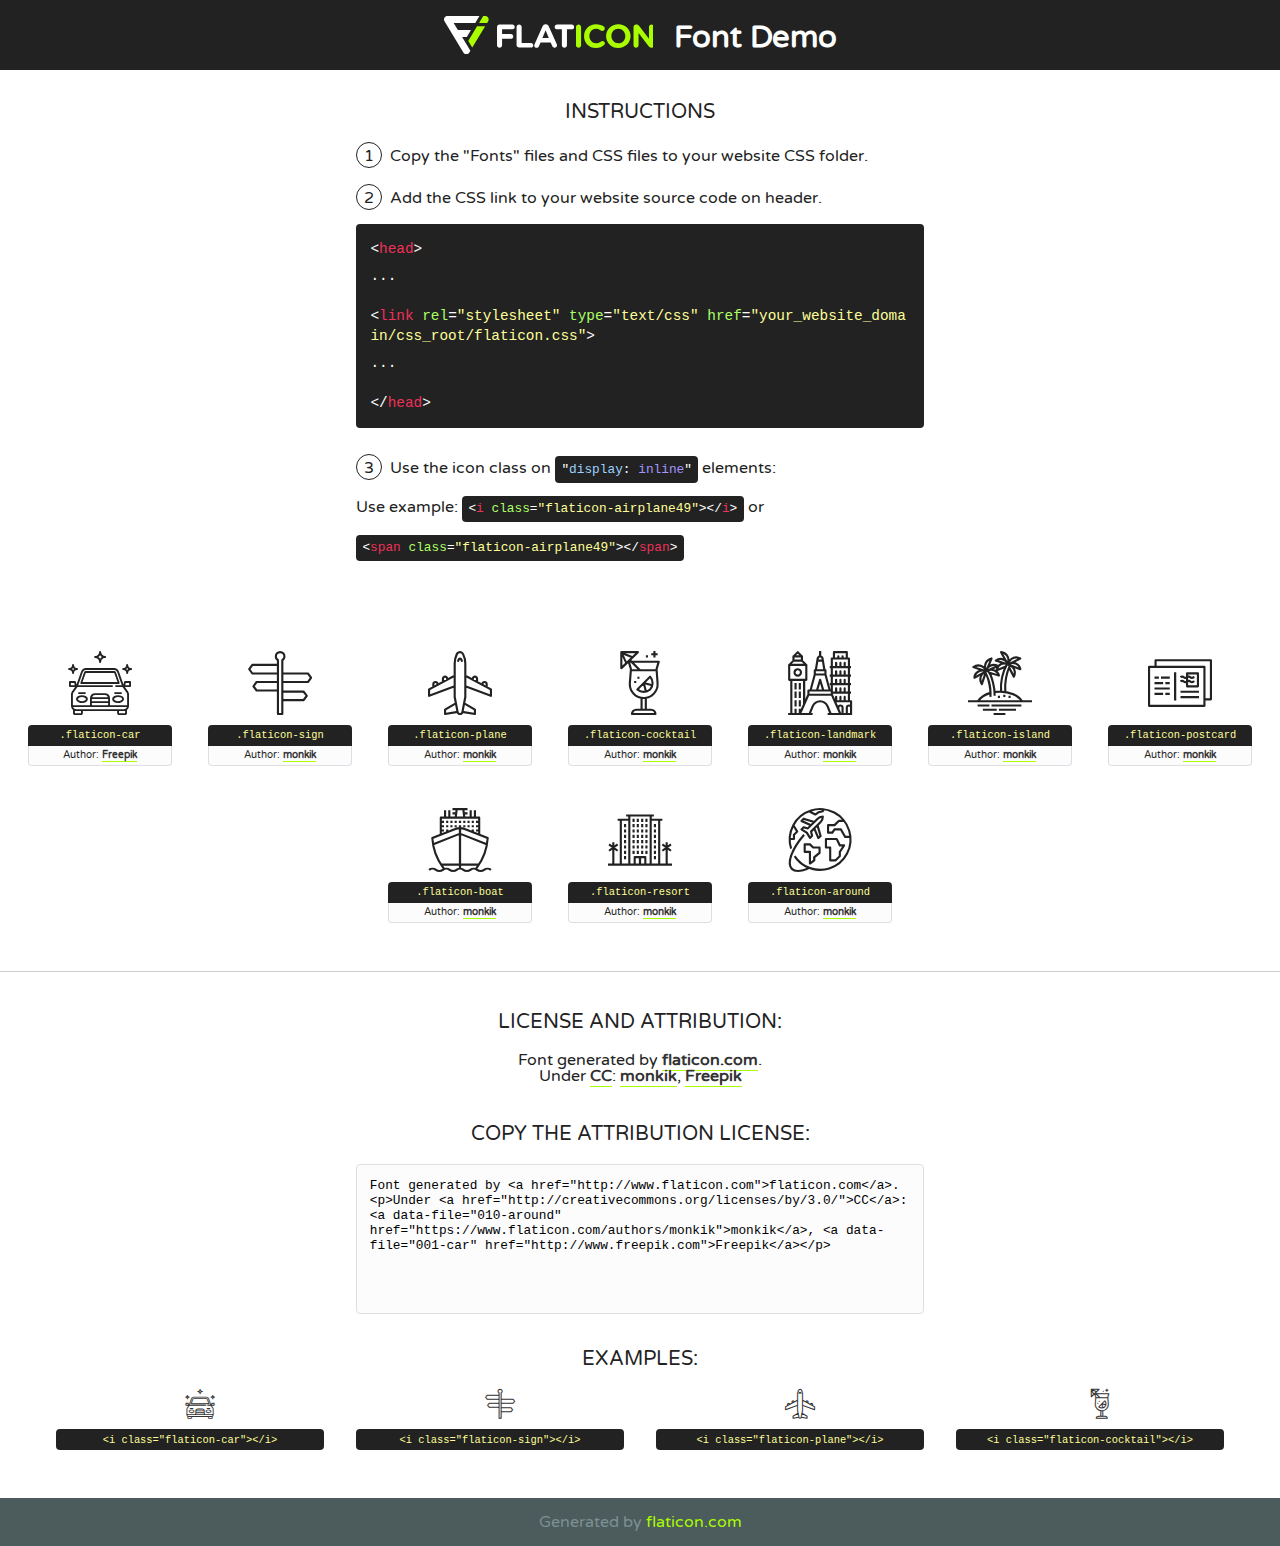
<file: core/static/fonts/flaticon/font/flaticon.html>
<!DOCTYPE html>
<!--
  Flaticon icon font: Flaticon
  Creation date: 19/02/2018 02:22
-->
<html>
<!DOCTYPE html>
<html>

<head>
    <title>Flaticon WebFont</title>
    <link href="http://fonts.googleapis.com/css?family=Varela+Round" rel="stylesheet" type="text/css" />
    <link rel="stylesheet" type="text/css" href="flaticon.css">
    <meta charset="UTF-8">
    <style>
    html, body, div, span, applet, object, iframe,
    h1, h2, h3, h4, h5, h6, p, blockquote, pre,
    a, abbr, acronym, address, big, cite, code,
    del, dfn, em, img, ins, kbd, q, s, samp,
    small, strike, strong, sub, sup, tt, var,
    b, u, i, center,
    dl, dt, dd, ol, ul, li,
    fieldset, form, label, legend,
    table, caption, tbody, tfoot, thead, tr, th, td,
    article, aside, canvas, details, embed, 
    figure, figcaption, footer, header, hgroup, 
    menu, nav, output, ruby, section, summary,
    time, mark, audio, video {
        margin: 0;
        padding: 0;
        border: 0;
        font-size: 100%;
        font: inherit;
        vertical-align: baseline;
    }
    /* HTML5 display-role reset for older browsers */
    article, aside, details, figcaption, figure, 
    footer, header, hgroup, menu, nav, section {
        display: block;
    }
    body {
        line-height: 1;
    }
    ol, ul {
        list-style: none;
    }
    blockquote, q {
        quotes: none;
    }
    blockquote:before, blockquote:after,
    q:before, q:after {
        content: '';
        content: none;
    }
    table {
        border-collapse: collapse;
        border-spacing: 0;
    }
    body {
        font-family: 'Varela Round', Helvetica, Arial, sans-serif;
        font-size: 16px;
        color: #222;
    }
    a {
        color: #333;
        border-bottom: 1px solid #a9fd00;
        font-weight: bold;
        text-decoration: none;
    }
    * {
        -moz-box-sizing: border-box;
        -webkit-box-sizing: border-box;
        box-sizing: border-box;
        margin: 0;
        padding: 0;
    }
    [class^="flaticon-"]:before, [class*=" flaticon-"]:before, [class^="flaticon-"]:after, [class*=" flaticon-"]:after {
        font-family: Flaticon;
        font-size: 30px;
        font-style: normal;
        margin-left: 20px;
        color: #333;
    }
    .wrapper {
        max-width: 600px;
        margin: auto;
        padding: 0 1em;
    }
    .title {
        font-size: 1.25em;
        text-align: center;
        margin-bottom: 1em;
        text-transform: uppercase;
    }
    header {
        text-align: center;
        background-color: #222;
        color: #fff;
        padding: 1em;
    }
    header .logo {
        width: 210px;
        height: 38px;
        display: inline-block;
        vertical-align: middle;
        margin-right: 1em;
        border: none;
    }
    header strong {
        font-size: 1.95em;
        font-weight: bold;
        vertical-align: middle;
        margin-top: 5px;
        display: inline-block;
    }
    .demo {
        margin: 2em auto;
        line-height: 1.25em;
    }
    .demo ul li {
        margin-bottom: 1em;
    }
    .demo ul li .num {
        color: #222;
        border-radius: 20px;
        display: inline-block;
        width: 26px;
        padding: 3px;
        height: 26px;
        text-align: center;
        margin-right: 0.5em;
        border: 1px solid #222;
    }
    .demo ul li code {
        background-color: #222;
        border-radius: 4px;
        padding: 0.25em 0.5em;
        display: inline-block;
        color: #fff;
        font-family: Consolas,Monaco,Lucida Console,Liberation Mono,DejaVu Sans Mono,Bitstream Vera Sans Mono,Courier New, monospace;
        font-weight: lighter;
        margin-top: 1em;
        font-size: 0.8em;
        word-break: break-all;
    }
    .demo ul li code.big {
        padding: 1em;
        font-size: 0.9em;
    }
    .demo ul li code .red {
        color: #EF3159;
    }
    .demo ul li code .green {
        color: #ACFF65;
    }
    .demo ul li code .yellow {
        color: #FFFF99;
    }
    .demo ul li code .blue {
        color: #99D3FF;
    }
    .demo ul li code .purple {
        color: #A295FF;
    }
    .demo ul li code .dots {
        margin-top: 0.5em;
        display: block;
    }
    #glyphs {
        border-bottom: 1px solid #ccc;
        padding: 2em 0;
        text-align: center;
    }
    .glyph {
        display: inline-block;
        width: 9em;
        margin: 1em;
        text-align: center;
        vertical-align: top;
        background: #FFF;
    }
    .glyph .glyph-icon {
        padding: 10px;
        display: block;
        font-family:"Flaticon";
        font-size: 64px;
        line-height: 1;
    }
    .glyph .glyph-icon:before {
        font-size: 64px;
        color: #222;
        margin-left: 0;
    }
    .class-name {
        font-size: 0.65em;
        background-color: #222;
        color: #fff;
        border-radius: 4px 4px 0 0;
        padding: 0.5em;
        color: #FFFF99;
        font-family: Consolas,Monaco,Lucida Console,Liberation Mono,DejaVu Sans Mono,Bitstream Vera Sans Mono,Courier New, monospace;
    }
    .author-name {
        font-size: 0.6em;
        background-color: #fcfcfd;
        border: 1px solid #DEDEE4;
        border-top: 0;
        border-radius: 0 0 4px 4px;
        padding: 0.5em;
    }
    .class-name:last-child {
        font-size: 10px;
        color:#888;
    }
    .class-name:last-child a {
        font-size: 10px;
        color:#555;
    }
    .class-name:last-child a:hover {
        color:#a9fd00;
    }
    .glyph > input {
        display: block;
        width: 100px;
        margin: 5px auto;
        text-align: center;
        font-size: 12px;
        cursor: text;
    }
    .glyph > input.icon-input {
        font-family:"Flaticon";
        font-size: 16px;
        margin-bottom: 10px;
    }
    .attribution .title {
        margin-top: 2em;
    }
    .attribution textarea {
        background-color: #fcfcfd;
        padding: 1em;
        border: none;
        box-shadow: none;
        border: 1px solid #DEDEE4;
        border-radius: 4px;
        resize: none;
        width: 100%;
        height: 150px;
        font-size: 0.8em;
        font-family: Consolas,Monaco,Lucida Console,Liberation Mono,DejaVu Sans Mono,Bitstream Vera Sans Mono,Courier New, monospace;
        -webkit-appearance: none;
    }
    .iconsuse {
        margin: 2em auto;
        text-align: center;
        max-width: 1200px;
    }
    .iconsuse:after {
        content: '';
        display: table;
        clear: both;
    }
    .iconsuse .image {
        float: left;
        width: 25%;
        padding: 0 1em;
    }
    .iconsuse .image p {
        margin-bottom: 1em;
    }
    .iconsuse .image span {
        display: block;
        font-size: 0.65em;
        background-color: #222;
        color: #fff;
        border-radius: 4px;
        padding: 0.5em;
        color: #FFFF99;
        margin-top: 1em;
        font-family: Consolas,Monaco,Lucida Console,Liberation Mono,DejaVu Sans Mono,Bitstream Vera Sans Mono,Courier New, monospace;
    }
    #footer {
        text-align: center;
        background-color: #4C5B5C;
        color: #7c9192;
        padding: 1em;
    }
    #footer a {
        border: none;
        color: #a9fd00;
        font-weight: normal;
    }
    @media (max-width: 960px) {
        .iconsuse .image {
            width: 50%;
        }
    }
    @media (max-width: 560px) {
        .iconsuse .image {
            width: 100%;
        }
    }
    </style>
</head>

<body class="characters-off">

    <header>
        <a href="http://www.flaticon.com" target="_blank" class="logo">
            <svg version="1.1" xmlns="http://www.w3.org/2000/svg" xmlns:xlink="http://www.w3.org/1999/xlink" xmlns:a="http://ns.adobe.com/AdobeSVGViewerExtensions/3.0/" viewBox="0 0 560.875 102.036" enable-background="new 0 0 560.875 102.036" xml:space="preserve">
                <defs>
                </defs>
                <g>
                    <g class="letters">
                        <path fill="#ffffff" d="M141.596,29.675c0-3.777,2.985-6.767,6.764-6.767h34.438c3.426,0,6.15,2.728,6.15,6.15
                        c0,3.43-2.724,6.149-6.15,6.149h-27.674v13.091h23.719c3.429,0,6.151,2.724,6.151,6.15c0,3.43-2.723,6.149-6.151,6.149h-23.719
                        v17.574c0,3.773-2.986,6.761-6.764,6.761c-3.779,0-6.764-2.989-6.764-6.761V29.675z"></path>
                        <path fill="#ffffff" d="M193.844,29.149c0-3.781,2.985-6.767,6.764-6.767c3.776,0,6.763,2.985,6.763,6.767v42.957h25.039
                        c3.426,0,6.149,2.726,6.149,6.153c0,3.425-2.723,6.15-6.149,6.15h-31.802c-3.779,0-6.764-2.986-6.764-6.768V29.149z"></path>
                        <path fill="#ffffff" d="M241.891,75.71l21.438-48.407c1.492-3.341,4.215-5.357,7.906-5.357h0.792
                        c3.686,0,6.323,2.017,7.815,5.357l21.439,48.407c0.436,0.967,0.701,1.845,0.701,2.723c0,3.602-2.809,6.501-6.414,6.501
                        c-3.161,0-5.269-1.845-6.499-4.655l-4.132-9.661h-27.059l-4.301,10.102c-1.144,2.631-3.426,4.214-6.237,4.214
                        c-3.517,0-6.24-2.81-6.24-6.325C241.1,77.64,241.451,76.677,241.891,75.71z M279.932,58.666l-8.521-20.297l-8.526,20.297H279.932
                        z"></path>
                        <path fill="#ffffff" d="M314.864,35.387H301.86c-3.429,0-6.239-2.813-6.239-6.238c0-3.429,2.811-6.24,6.239-6.24h39.533
                        c3.426,0,6.237,2.811,6.237,6.24c0,3.425-2.811,6.238-6.237,6.238h-13.001v42.785c0,3.773-2.99,6.761-6.764,6.761
                        c-3.779,0-6.764-2.989-6.764-6.761V35.387z"></path>
                        <path fill="#A9FD00" d="M352.615,29.149c0-3.781,2.985-6.767,6.767-6.767c3.774,0,6.761,2.985,6.761,6.767v49.024
                        c0,3.773-2.987,6.761-6.761,6.761c-3.781,0-6.767-2.989-6.767-6.761V29.149z"></path>
                        <path fill="#A9FD00" d="M374.132,53.836v-0.179c0-17.481,13.178-31.801,32.065-31.801c9.22,0,15.459,2.458,20.557,6.238
                        c1.402,1.054,2.637,2.985,2.637,5.357c0,3.692-2.985,6.59-6.681,6.59c-1.845,0-3.071-0.702-4.044-1.319
                        c-3.776-2.813-7.729-4.393-12.562-4.393c-10.364,0-17.831,8.611-17.831,19.154v0.173c0,10.542,7.291,19.329,17.831,19.329
                        c5.715,0,9.492-1.756,13.359-4.834c1.049-0.874,2.458-1.491,4.039-1.491c3.429,0,6.325,2.813,6.325,6.236
                        c0,2.106-1.056,3.78-2.282,4.834c-5.539,4.834-12.036,7.733-21.878,7.733C387.572,85.464,374.132,71.493,374.132,53.836z"></path>
                        <path fill="#A9FD00" d="M433.009,53.836v-0.179c0-17.481,13.79-31.801,32.766-31.801c18.981,0,32.592,14.143,32.592,31.628v0.173
                        c0,17.483-13.785,31.807-32.769,31.807C446.625,85.464,433.009,71.32,433.009,53.836z M484.224,53.836v-0.179
                        c0-10.539-7.725-19.326-18.626-19.326c-10.893,0-18.449,8.611-18.449,19.154v0.173c0,10.542,7.73,19.329,18.626,19.329
                        C476.676,72.986,484.224,64.378,484.224,53.836z"></path>
                        <path fill="#A9FD00" d="M506.233,29.321c0-3.774,2.99-6.763,6.767-6.763h1.401c3.252,0,5.183,1.583,7.029,3.953l26.093,34.265
                        V29.059c0-3.692,2.99-6.677,6.681-6.677c3.683,0,6.671,2.985,6.671,6.677v48.934c0,3.78-2.987,6.765-6.764,6.765h-0.436
                        c-3.257,0-5.188-1.581-7.034-3.953l-27.056-35.492v32.944c0,3.687-2.985,6.676-6.678,6.676c-3.683,0-6.673-2.989-6.673-6.676
                        V29.321z"></path>
                    </g>
                    <g class="insignia">
                        <path fill="#ffffff" d="M48.372,56.137h12.517l11.156-18.537H37.186L25.688,18.539h57.825L94.668,0H9.271
                        C5.925,0,2.842,1.801,1.198,4.716c-1.644,2.907-1.593,6.482,0.134,9.343l50.38,83.501c1.678,2.781,4.689,4.476,7.938,4.476
                        c3.246,0,6.257-1.695,7.935-4.476l2.898-4.804L48.372,56.137z"></path>
                        <g class="i">
                            <path fill="#A9FD00" d="M93.575,18.539h0.031v0.004l21.652,0.004l2.705-4.488c1.727-2.861,1.778-6.436,0.133-9.343
                            C116.454,1.801,113.371,0,110.026,0h-5.294L93.575,18.539z"></path>
                            <polygon fill="#A9FD00" points="88.291,27.356 64.725,66.486 75.519,84.404 109.942,27.356"></polygon>
                        </g>
                    </g>
                </g>
            </svg>
        </a>
        <strong>Font Demo</strong>
    </header>


    <section class="demo wrapper">

        <p class="title">Instructions</p>

        <ul>
            <li>
                <span class="num">1</span>Copy the "Fonts" files and CSS files to your website CSS folder.
            </li>
            <li>
                <span class="num">2</span>Add the CSS link to your website source code on header.
                <code class="big">
                    &lt;<span class="red">head</span>&gt;
                    <br/><span class="dots">...</span>
                    <br/>&lt;<span class="red">link</span> <span class="green">rel</span>=<span class="yellow">"stylesheet"</span> <span class="green">type</span>=<span class="yellow">"text/css"</span> <span class="green">href</span>=<span class="yellow">"your_website_domain/css_root/flaticon.css"</span>&gt;
                    <br/><span class="dots">...</span>
                    <br/>&lt;/<span class="red">head</span>&gt;
                </code>
            </li>

            <li>
                <p>
                    <span class="num">3</span>Use the icon class on <code>"<span class="blue">display</span>:<span class="purple"> inline</span>"</code> elements:
                    <br />
                    Use example: <code>&lt;<span class="red">i</span> <span class="green">class</span>=<span class="yellow">&quot;flaticon-airplane49&quot;</span>&gt;&lt;/<span class="red">i</span>&gt;</code> or <code>&lt;<span class="red">span</span> <span class="green">class</span>=<span class="yellow">&quot;flaticon-airplane49&quot;</span>&gt;&lt;/<span class="red">span</span>&gt;</code>
            </li>
        </ul>

    </section>




   <section id="glyphs">          
    
      
        <div class="glyph"><div class="glyph-icon flaticon-car"></div>
            <div class="class-name">.flaticon-car</div>
            <div class="author-name">Author: <a data-file="001-car" href="http://www.freepik.com">Freepik</a> </div> 
        </div>        
        
        <div class="glyph"><div class="glyph-icon flaticon-sign"></div>
            <div class="class-name">.flaticon-sign</div>
            <div class="author-name">Author: <a data-file="002-sign" href="https://www.flaticon.com/authors/monkik">monkik</a> </div> 
        </div>        
        
        <div class="glyph"><div class="glyph-icon flaticon-plane"></div>
            <div class="class-name">.flaticon-plane</div>
            <div class="author-name">Author: <a data-file="003-plane" href="https://www.flaticon.com/authors/monkik">monkik</a> </div> 
        </div>        
        
        <div class="glyph"><div class="glyph-icon flaticon-cocktail"></div>
            <div class="class-name">.flaticon-cocktail</div>
            <div class="author-name">Author: <a data-file="004-cocktail" href="https://www.flaticon.com/authors/monkik">monkik</a> </div> 
        </div>        
        
        <div class="glyph"><div class="glyph-icon flaticon-landmark"></div>
            <div class="class-name">.flaticon-landmark</div>
            <div class="author-name">Author: <a data-file="005-landmark" href="https://www.flaticon.com/authors/monkik">monkik</a> </div> 
        </div>        
        
        <div class="glyph"><div class="glyph-icon flaticon-island"></div>
            <div class="class-name">.flaticon-island</div>
            <div class="author-name">Author: <a data-file="006-island" href="https://www.flaticon.com/authors/monkik">monkik</a> </div> 
        </div>        
        
        <div class="glyph"><div class="glyph-icon flaticon-postcard"></div>
            <div class="class-name">.flaticon-postcard</div>
            <div class="author-name">Author: <a data-file="007-postcard" href="https://www.flaticon.com/authors/monkik">monkik</a> </div> 
        </div>        
        
        <div class="glyph"><div class="glyph-icon flaticon-boat"></div>
            <div class="class-name">.flaticon-boat</div>
            <div class="author-name">Author: <a data-file="008-boat" href="https://www.flaticon.com/authors/monkik">monkik</a> </div> 
        </div>        
        
        <div class="glyph"><div class="glyph-icon flaticon-resort"></div>
            <div class="class-name">.flaticon-resort</div>
            <div class="author-name">Author: <a data-file="009-resort" href="https://www.flaticon.com/authors/monkik">monkik</a> </div> 
        </div>        
        
        <div class="glyph"><div class="glyph-icon flaticon-around"></div>
            <div class="class-name">.flaticon-around</div>
            <div class="author-name">Author: <a data-file="010-around" href="https://www.flaticon.com/authors/monkik">monkik</a> </div> 
        </div>        
        

    </section>



    <section class="attribution wrapper"   style="text-align:center;">

      <div class="title">License and attribution:</div><div class="attrDiv">Font generated by <a href="http://www.flaticon.com">flaticon.com</a>. <div><p>Under <a href="http://creativecommons.org/licenses/by/3.0/">CC</a>: <a data-file="010-around" href="https://www.flaticon.com/authors/monkik">monkik</a>, <a data-file="001-car" href="http://www.freepik.com">Freepik</a></p>  </div>
      </div>
      <div class="title">Copy the Attribution License:</div>

    <textarea onclick="this.focus();this.select();">Font generated by &lt;a href=&quot;http://www.flaticon.com&quot;&gt;flaticon.com&lt;/a&gt;. <p>Under <a href="http://creativecommons.org/licenses/by/3.0/">CC</a>: <a data-file="010-around" href="https://www.flaticon.com/authors/monkik">monkik</a>, <a data-file="001-car" href="http://www.freepik.com">Freepik</a></p>  
     </textarea>

    </section>

    <section class="iconsuse">

          <div class="title">Examples:</div>            
             
            <div class="image">
                <p>
                    <i class="glyph-icon flaticon-car"></i> 
                    <span>&lt;i class=&quot;flaticon-car&quot;&gt;&lt;/i&gt;</span>
                </p>
            </div>
            
            <div class="image">
                <p>
                    <i class="glyph-icon flaticon-sign"></i> 
                    <span>&lt;i class=&quot;flaticon-sign&quot;&gt;&lt;/i&gt;</span>
                </p>
            </div>
            
            <div class="image">
                <p>
                    <i class="glyph-icon flaticon-plane"></i> 
                    <span>&lt;i class=&quot;flaticon-plane&quot;&gt;&lt;/i&gt;</span>
                </p>
            </div>
            
            <div class="image">
                <p>
                    <i class="glyph-icon flaticon-cocktail"></i> 
                    <span>&lt;i class=&quot;flaticon-cocktail&quot;&gt;&lt;/i&gt;</span>
                </p>
            </div>
                       
        </div>
                            
    </section>

<div id="footer">
    <div>Generated by <a href="http://www.flaticon.com">flaticon.com</a>
    </div>
</div>



</body>
</html>
</file>
<file: core/static/fonts/flaticon/font/flaticon.css>
/*
  	Flaticon icon font: Flaticon
  	Creation date: 19/02/2018 02:22
  	*/

@font-face {
  font-family: "Flaticon";
  src: url("./Flaticon.eot");
  src: url("./Flaticon.eot?#iefix") format("embedded-opentype"),
       url("./Flaticon.woff") format("woff"),
       url("./Flaticon.ttf") format("truetype"),
       url("./Flaticon.svg#Flaticon") format("svg");
  font-weight: normal;
  font-style: normal;
}

@media screen and (-webkit-min-device-pixel-ratio:0) {
  @font-face {
    font-family: "Flaticon";
    src: url("./Flaticon.svg#Flaticon") format("svg");
  }
}

[class^="flaticon-"]:before, [class*=" flaticon-"]:before,
[class^="flaticon-"]:after, [class*=" flaticon-"]:after {   
  font-family: Flaticon;
  font-style: normal;
}

.flaticon-car:before { content: "\f100"; }
.flaticon-sign:before { content: "\f101"; }
.flaticon-plane:before { content: "\f102"; }
.flaticon-cocktail:before { content: "\f103"; }
.flaticon-landmark:before { content: "\f104"; }
.flaticon-island:before { content: "\f105"; }
.flaticon-postcard:before { content: "\f106"; }
.flaticon-boat:before { content: "\f107"; }
.flaticon-resort:before { content: "\f108"; }
.flaticon-around:before { content: "\f109"; }
</file>
